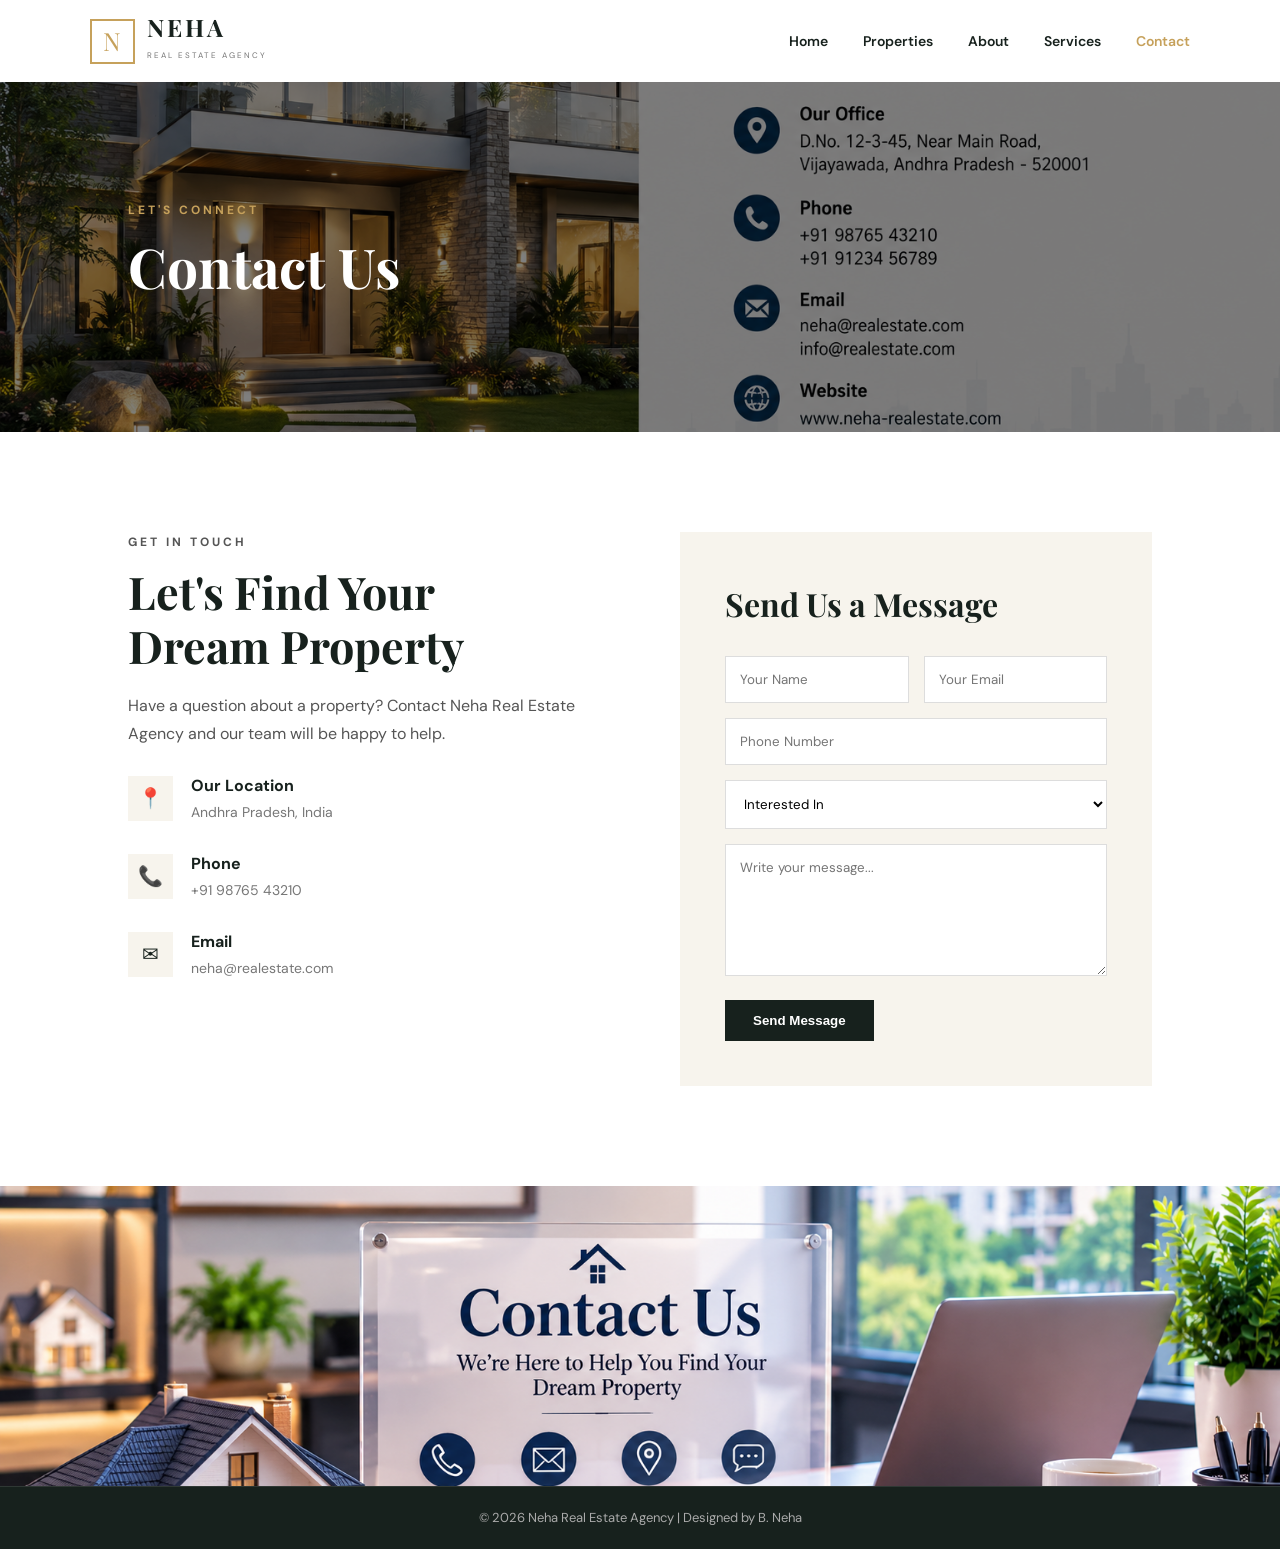
<file: contact.html>
<!DOCTYPE html>
<html lang="en">
<head>
    <meta charset="UTF-8">
    <meta name="viewport" content="width=device-width, initial-scale=1.0">
    <title>Neha Real Estate Agency | Contact</title>
    <link rel="stylesheet" href="style.css">
</head>

<body>

<header>
    <nav class="navbar">

        <div class="logo">
            <span>N</span>
            <div>
                <h2>NEHA</h2>
                <small>REAL ESTATE AGENCY</small>
            </div>
        </div>

        <ul class="nav-links">
            <li><a href="index.html">Home</a></li>
            <li><a href="properties.html">Properties</a></li>
            <li><a href="about.html">About</a></li>
            <li><a href="services.html">Services</a></li>
            <li><a href="contact.html" class="active">Contact</a></li>
        </ul>

        <div class="menu-btn" onclick="toggleMenu()">☰</div>

    </nav>
</header>

<section class="page-banner">
    <img src="ima.jpg">
    <div>
        <p>LET'S CONNECT</p>
        <h1>Contact Us</h1>
    </div>
</section>

<section class="contact-section">

    <div class="contact-info">

        <p class="gold-text">GET IN TOUCH</p>
        <h2>Let's Find Your<br>Dream Property</h2>

        <p>
            Have a question about a property? Contact Neha Real Estate
            Agency and our team will be happy to help.
        </p>

        <div class="contact-item">
            <span>📍</span>
            <div>
                <h4>Our Location</h4>
                <p>Andhra Pradesh, India</p>
            </div>
        </div>

        <div class="contact-item">
            <span>📞</span>
            <div>
                <h4>Phone</h4>
                <p>+91 98765 43210</p>
            </div>
        </div>

        <div class="contact-item">
            <span>✉</span>
            <div>
                <h4>Email</h4>
                <p>neha@realestate.com</p>
            </div>
        </div>

    </div>

    <div class="contact-form">

        <h2>Send Us a Message</h2>

        <form onsubmit="submitForm(event)">

            <div class="form-row">
                <input type="text" id="name" placeholder="Your Name" required>
                <input type="email" id="email" placeholder="Your Email" required>
            </div>

            <input type="tel" id="phone" placeholder="Phone Number" required>

            <select id="interest" required>
                <option value="">Interested In</option>
                <option>Buying a Property</option>
                <option>Selling a Property</option>
                <option>Rental Property</option>
                <option>Investment</option>
            </select>

            <textarea id="message" rows="6"
                placeholder="Write your message..." required></textarea>

            <button type="submit" class="btn dark-btn">
                Send Message
            </button>

        </form>

    </div>

</section>

<section class="contact-image">
    <img src="ima1.jpg">
</section>

<footer>
    <div class="copyright">
        © 2026 Neha Real Estate Agency | Designed by B. Neha
    </div>
</footer>

<script src="script.js"></script>

</body>
</html>
</file>
<file: style.css>
@import url('https://fonts.googleapis.com/css2?family=DM+Sans:wght@400;500;600;700&family=Playfair+Display:wght@500;600;700&display=swap');

* {
    margin: 0;
    padding: 0;
    box-sizing: border-box;
}

:root {
    --dark: #17211d;
    --dark2: #25332d;
    --gold: #c6a15b;
    --cream: #f7f4ed;
    --white: #ffffff;
    --text: #555;
}

body {
    font-family: 'DM Sans', sans-serif;
    color: var(--dark);
    background: var(--white);
    line-height: 1.7;
}

html {
    scroll-behavior: smooth;
}

img {
    width: 100%;
    display: block;
}

a {
    text-decoration: none;
    color: inherit;
}

/* NAVBAR */

header {
    position: relative;
    z-index: 100;
}

.navbar {
    min-height: 82px;
    display: flex;
    align-items: center;
    justify-content: space-between;
    padding: 0 7%;
    background: var(--white);
}

.logo {
    display: flex;
    align-items: center;
    gap: 12px;
}

.logo > span {
    width: 45px;
    height: 45px;
    border: 2px solid var(--gold);
    display: flex;
    justify-content: center;
    align-items: center;
    color: var(--gold);
    font-family: 'Playfair Display', serif;
    font-size: 25px;
}

.logo h2 {
    font-family: 'Playfair Display', serif;
    letter-spacing: 3px;
    line-height: 1;
}

.logo small {
    font-size: 8px;
    letter-spacing: 2px;
    color: #777;
}

.nav-links {
    display: flex;
    list-style: none;
    gap: 35px;
}

.nav-links a {
    font-size: 14px;
    font-weight: 600;
    transition: 0.3s;
}

.nav-links a:hover,
.nav-links a.active {
    color: var(--gold);
}

.menu-btn {
    display: none;
    font-size: 25px;
    cursor: pointer;
}

/* HERO */

.hero {
    height: 680px;
    position: relative;
    overflow: hidden;
    background: #111;
}

.slide {
    display: none;
    height: 100%;
    position: relative;
}

.slide.active {
    display: block;
}

.slide img {
    height: 100%;
    object-fit: cover;
    opacity: 0.65;
}

.slide::after {
    content: "";
    position: absolute;
    inset: 0;
    background: linear-gradient(
        90deg,
        rgba(10, 20, 15, 0.75),
        rgba(10, 20, 15, 0.25),
        rgba(10, 20, 15, 0.1)
    );
}

.hero-content {
    position: absolute;
    z-index: 2;
    top: 50%;
    left: 10%;
    transform: translateY(-50%);
    color: white;
    max-width: 650px;
}

.hero-content > p:first-child {
    color: var(--gold);
    font-size: 13px;
    font-weight: 700;
    letter-spacing: 4px;
}

.hero-content h1 {
    font-family: 'Playfair Display', serif;
    font-size: clamp(45px, 6vw, 78px);
    line-height: 1.05;
    margin: 15px 0;
}

.hero-text {
    max-width: 500px;
    margin-bottom: 30px;
    color: #eee;
}

.btn {
    display: inline-block;
    padding: 13px 28px;
    background: var(--gold);
    color: white;
    font-weight: 600;
    border: none;
    cursor: pointer;
    transition: 0.3s;
}

.btn:hover {
    background: white;
    color: var(--dark);
}

.dark-btn {
    background: var(--dark);
}

.prev,
.next {
    position: absolute;
    top: 50%;
    transform: translateY(-50%);
    z-index: 5;
    border: 1px solid rgba(255,255,255,.5);
    background: rgba(0,0,0,.2);
    color: white;
    width: 45px;
    height: 45px;
    cursor: pointer;
}

.prev {
    left: 30px;
}

.next {
    right: 30px;
}

.dots {
    position: absolute;
    bottom: 30px;
    left: 50%;
    transform: translateX(-50%);
    z-index: 5;
}

.dot {
    display: inline-block;
    width: 9px;
    height: 9px;
    border-radius: 50%;
    background: white;
    margin: 5px;
    opacity: .5;
    cursor: pointer;
}

.dot.active {
    opacity: 1;
    background: var(--gold);
}

/* COMMON SECTION */

.section {
    padding: 100px 7%;
}

.section-title {
    text-align: center;
    margin-bottom: 55px;
}

.section-title p {
    color: var(--gold);
    font-weight: 700;
    letter-spacing: 3px;
    font-size: 12px;
}

.section-title h2 {
    font-family: 'Playfair Display', serif;
    font-size: 42px;
    margin: 8px 0;
}

.section-title span {
    display: block;
    width: 55px;
    height: 2px;
    background: var(--gold);
    margin: 15px auto;
}

/* FEATURES */

.features {
    display: grid;
    grid-template-columns: repeat(3, 1fr);
    gap: 25px;
}

.feature-card {
    padding: 40px;
    background: var(--cream);
    text-align: center;
    transition: .3s;
}

.feature-card:hover {
    transform: translateY(-8px);
}

.icon {
    font-size: 38px;
    margin-bottom: 15px;
}

.feature-card h3 {
    font-family: 'Playfair Display', serif;
    font-size: 24px;
    margin-bottom: 10px;
}

.feature-card p {
    color: var(--text);
}

/* FEATURED */

.featured {
    display: grid;
    grid-template-columns: 1fr 1fr;
    background: var(--cream);
}

.featured-image {
    min-height: 500px;
}

.featured-image img {
    height: 100%;
    object-fit: cover;
}

.featured-content {
    padding: 80px 10%;
    display: flex;
    flex-direction: column;
    justify-content: center;
}

.gold-text {
    color: var(--gold);
    letter-spacing: 3px;
    font-size: 12px;
    font-weight: bold;
}

.featured-content h2,
.about-text h2,
.contact-info h2 {
    font-family: 'Playfair Display', serif;
    font-size: 45px;
    line-height: 1.2;
    margin: 12px 0 20px;
}

.featured-content p {
    color: var(--text);
}

.property-info {
    display: flex;
    gap: 20px;
    margin: 25px 0;
    flex-wrap: wrap;
}

/* PAGE BANNER */

.page-banner {
    height: 350px;
    position: relative;
    overflow: hidden;
}

.page-banner img {
    height: 100%;
    object-fit: cover;
    filter: brightness(.5);
}

.page-banner > div {
    position: absolute;
    top: 50%;
    left: 10%;
    transform: translateY(-50%);
    color: white;
}

.page-banner p {
    color: var(--gold);
    letter-spacing: 3px;
    font-size: 12px;
    font-weight: bold;
}

.page-banner h1 {
    font-family: 'Playfair Display', serif;
    font-size: 55px;
}

/* PROPERTY GRID */

.filter-buttons {
    display: flex;
    justify-content: center;
    gap: 10px;
    margin-bottom: 40px;
    flex-wrap: wrap;
}

.filter-buttons button {
    padding: 10px 22px;
    border: 1px solid #ddd;
    background: white;
    cursor: pointer;
    font-weight: 600;
}

.filter-buttons button:hover {
    background: var(--dark);
    color: white;
}

.property-grid {
    display: grid;
    grid-template-columns: repeat(3, 1fr);
    gap: 25px;
}

.property-card {
    border: 1px solid #eee;
    background: white;
    transition: .3s;
}

.property-card:hover {
    transform: translateY(-6px);
    box-shadow: 0 15px 35px rgba(0,0,0,.08);
}

.property-card img {
    height: 250px;
    object-fit: cover;
}

.property-details {
    padding: 22px;
}

.tag {
    font-size: 10px;
    color: var(--gold);
    font-weight: bold;
    letter-spacing: 2px;
}

.property-details h3 {
    font-family: 'Playfair Display', serif;
    font-size: 23px;
    margin: 5px 0;
}

.property-details p {
    color: #777;
    font-size: 13px;
}

.property-bottom {
    display: flex;
    justify-content: space-between;
    margin-top: 15px;
}

.property-bottom strong {
    color: var(--dark);
}

/* ABOUT */

.about-section {
    padding: 100px 10%;
    display: grid;
    grid-template-columns: 1fr 1fr;
    gap: 80px;
    align-items: center;
}

.about-image img {
    height: 550px;
    object-fit: cover;
}

.about-text > p:not(.gold-text) {
    color: var(--text);
    margin-bottom: 15px;
}

.stats {
    display: flex;
    gap: 45px;
    margin-top: 35px;
}

.stats h3 {
    font-family: 'Playfair Display', serif;
    color: var(--gold);
    font-size: 32px;
}

.stats p {
    font-size: 13px;
}

.mission {
    padding: 90px 10%;
    background: var(--cream);
}

.values {
    display: grid;
    grid-template-columns: repeat(3,1fr);
    gap: 50px;
}

.values h3 {
    font-family: 'Playfair Display', serif;
    font-size: 24px;
    margin-bottom: 10px;
}

.values p {
    color: var(--text);
}

/* SERVICES */

.services-grid {
    display: grid;
    grid-template-columns: repeat(2,1fr);
    gap: 25px;
}

.service-card {
    padding: 45px;
    border: 1px solid #e5e5e5;
    transition: .3s;
}

.service-card:hover {
    border-color: var(--gold);
    transform: translateY(-5px);
}

.service-number {
    color: var(--gold);
    font-size: 14px;
    font-weight: bold;
    margin-bottom: 15px;
}

.service-card h3 {
    font-family: 'Playfair Display', serif;
    font-size: 28px;
}

.service-card p {
    color: var(--text);
    margin-top: 10px;
}

.service-feature {
    padding: 80px 10%;
    background: var(--cream);
    display: grid;
    grid-template-columns: 1fr 1fr;
    gap: 60px;
    align-items: center;
}

.service-feature h2 {
    font-family: 'Playfair Display', serif;
    font-size: 42px;
    margin: 10px 0;
}

.service-feature p {
    color: var(--text);
    margin-bottom: 25px;
}

.service-feature img {
    height: 400px;
    object-fit: cover;
}

/* CONTACT */

.contact-section {
    padding: 100px 10%;
    display: grid;
    grid-template-columns: 1fr 1fr;
    gap: 80px;
}

.contact-info h2 {
    margin-bottom: 20px;
}

.contact-info > p {
    color: var(--text);
}

.contact-item {
    display: flex;
    gap: 18px;
    margin-top: 25px;
    align-items: center;
}

.contact-item span {
    width: 45px;
    height: 45px;
    display: flex;
    justify-content: center;
    align-items: center;
    background: var(--cream);
    font-size: 20px;
}

.contact-item h4 {
    margin-bottom: 2px;
}

.contact-item p {
    color: #777;
    font-size: 14px;
}

.contact-form {
    padding: 45px;
    background: var(--cream);
}

.contact-form h2 {
    font-family: 'Playfair Display', serif;
    font-size: 32px;
    margin-bottom: 25px;
}

.contact-form input,
.contact-form select,
.contact-form textarea {
    width: 100%;
    padding: 14px;
    margin-bottom: 15px;
    border: 1px solid #ddd;
    background: white;
    font-family: inherit;
    outline: none;
}

.contact-form input:focus,
.contact-form select:focus,
.contact-form textarea:focus {
    border-color: var(--gold);
}

.form-row {
    display: grid;
    grid-template-columns: 1fr 1fr;
    gap: 15px;
}

.contact-image {
    height: 300px;
}

.contact-image img {
    height: 100%;
    object-fit: cover;
}

/* FOOTER */

footer {
    background: var(--dark);
    color: white;
}

.footer-content {
    padding: 60px 7%;
    display: grid;
    grid-template-columns: 2fr 1fr 1fr;
    gap: 50px;
}

.footer-content h2 {
    font-family: 'Playfair Display', serif;
    letter-spacing: 3px;
}

.footer-content h3 {
    color: var(--gold);
    margin-bottom: 15px;
}

.footer-content a {
    display: block;
    color: #ccc;
    margin: 5px 0;
}

.footer-content p {
    color: #bbb;
    margin: 5px 0;
}

.copyright {
    padding: 20px;
    text-align: center;
    border-top: 1px solid rgba(255,255,255,.1);
    color: #aaa;
    font-size: 13px;
}

/* RESPONSIVE */

@media(max-width: 900px) {

    .navbar {
        padding: 0 5%;
    }

    .nav-links {
        display: none;
        position: absolute;
        top: 82px;
        left: 0;
        width: 100%;
        background: white;
        flex-direction: column;
        gap: 0;
    }

    .nav-links.show {
        display: flex;
    }

    .nav-links li {
        padding: 15px 30px;
        border-bottom: 1px solid #eee;
    }

    .menu-btn {
        display: block;
    }

    .hero {
        height: 600px;
    }

    .hero-content {
        left: 7%;
        right: 7%;
    }

    .features,
    .property-grid,
    .values {
        grid-template-columns: 1fr 1fr;
    }

    .featured,
    .about-section,
    .service-feature,
    .contact-section {
        grid-template-columns: 1fr;
    }

    .about-section {
        gap: 40px;
    }

    .services-grid {
        grid-template-columns: 1fr;
    }

    .footer-content {
        grid-template-columns: 1fr 1fr;
    }
}

@media(max-width: 600px) {

    .section {
        padding: 70px 5%;
    }

    .section-title h2 {
        font-size: 32px;
    }

    .hero {
        height: 550px;
    }

    .hero-content h1 {
        font-size: 43px;
    }

    .prev,
    .next {
        display: none;
    }

    .features,
    .property-grid,
    .values,
    .footer-content {
        grid-template-columns: 1fr;
    }

    .featured-content {
        padding: 60px 8%;
    }

    .page-banner {
        height: 280px;
    }

    .page-banner h1 {
        font-size: 42px;
    }

    .about-section,
    .contact-section {
        padding: 70px 7%;
    }

    .about-image img {
        height: 400px;
    }

    .stats {
        gap: 20px;
    }

    .service-feature {
        padding: 70px 7%;
    }

    .service-feature img {
        height: 300px;
    }

    .contact-form {
        padding: 30px 20px;
    }

    .form-row {
        grid-template-columns: 1fr;
        gap: 0;
    }
}
</file>
